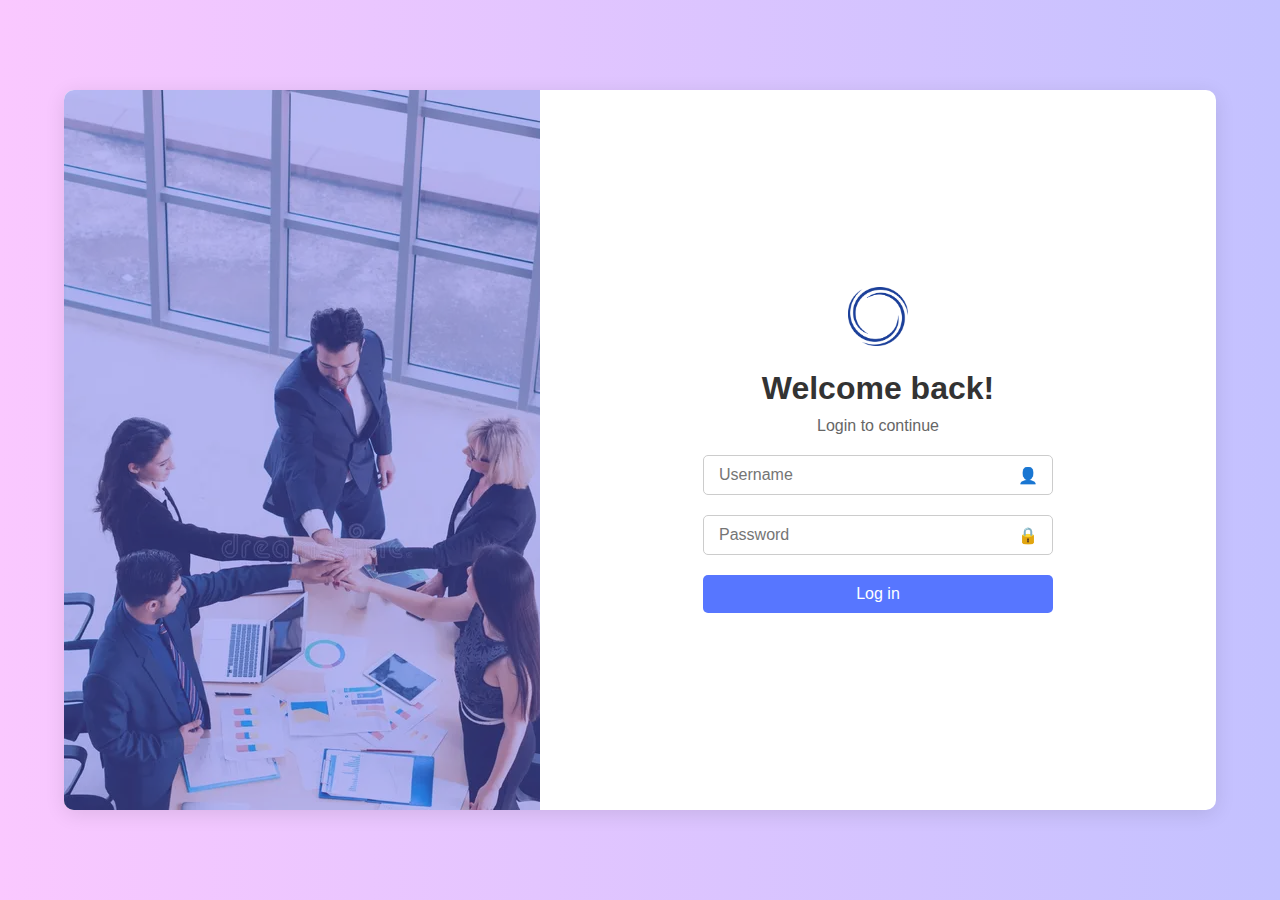
<file: index.html>
<!DOCTYPE html>
<head>
    <title>Login Page</title>
    <link rel="stylesheet" href="styles/style.css">
</head>
<body>
    <div class="container">
        <div class="left-section">
        </div>
        <div class="right-section">
            <div class="logo">
                <img src="styles/picture/logo.png" alt="Logo">
            </div>
            <h2>Welcome back!</h2>
            <p>Login to continue</p>
            <form id="loginForm">
                <div class="input-group">
                    <input type="text" id="username" placeholder="Username" required>
                    <span class="icon">👤</span>
                </div>
                <div class="input-group">
                    <input type="password" id="password" placeholder="Password" required>
                    <span class="icon">🔒</span>
                </div>
                <button type="submit">Log in</button>
            </form>
        </div>
    </div>
    <script src="styles/style.js"></script>
</body>
</html>
</file>
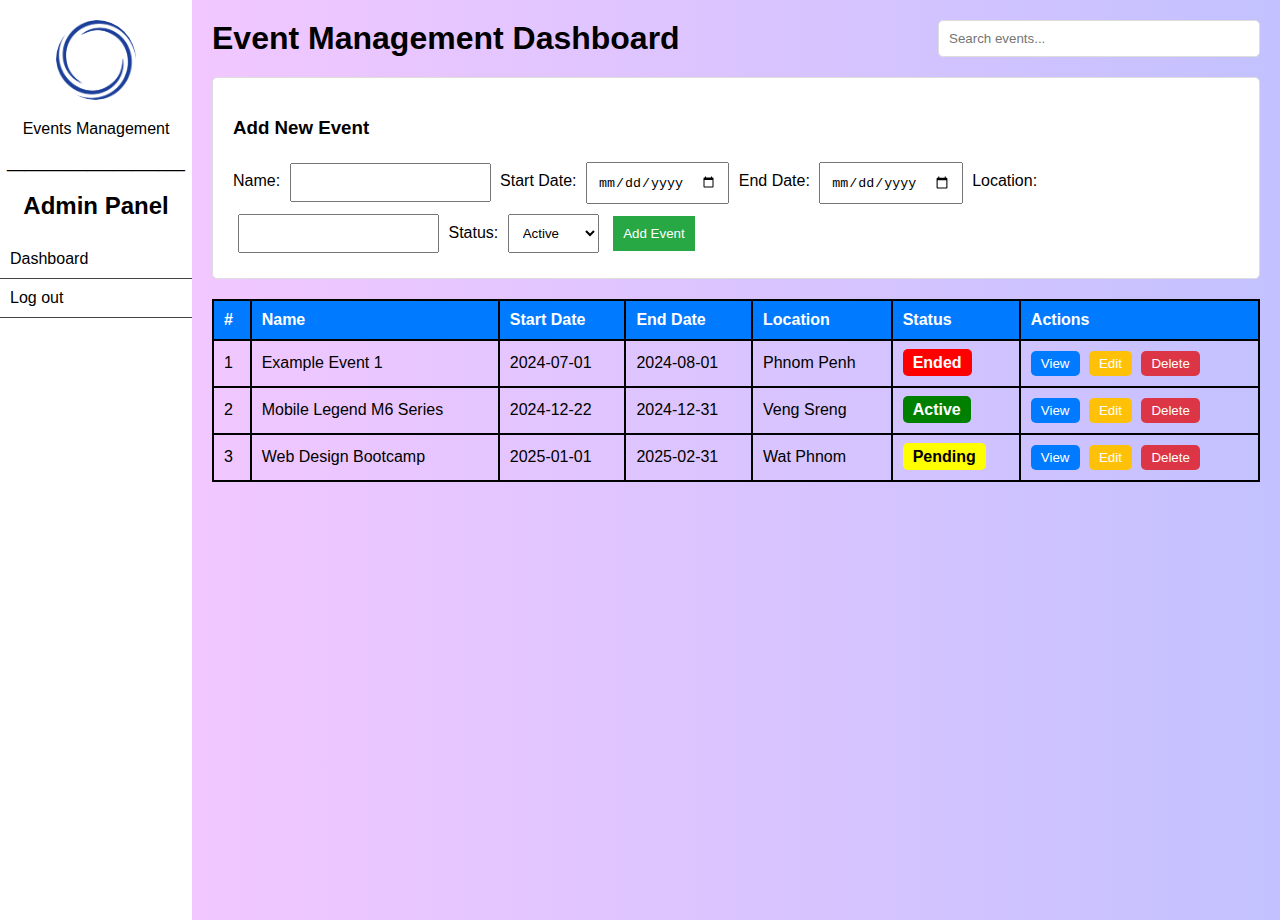
<file: Dashboard.html>
<!DOCTYPE html>
<head>
    <title>Event Management Dashboard</title>
    <link rel="stylesheet" href="content/sidebar.css">
    <link rel="stylesheet" href="content/maincontent.css">
</head>
<body>

    <!-- Left side bar START -->
    <div class="sidebar">

        <!-- Profile START -->
        <div class="profile">
            <img id="profilePic" src="content/picture/logo.png" alt="Profile Picture">
            <p style="color: black;">Events Management</p>
            <p style="color: black;">____________________</p>
        </div>
        <!-- Profile END -->

    <h2 style="color: black;">Admin Panel</h2>

    <!-- Link to pages START -->
    <ul>
        <li><a href="#" style="color: black;">Dashboard</a></li>
        <li><a href="index.html" style="color: black;">Log out</a></li>
    </ul>
    <!-- Link to pages END -->
    </div>
        <!-- Left side bar END -->

    <div class="main-content">
        <div class="header">
            <h1>Event Management Dashboard</h1>
            <input type="text" id="search" placeholder="Search events..." onkeyup="searchEvents()"> <!-- Search Events Bar -->
        </div>

        <!-- Add event & id for search bar START -->    
        <div class="form-container" id="addEventForm">
            <h3>Add New Event</h3>
            <label for="newName">Name:</label>
            <input type="text" id="newName">
            <label for="newStartDate">Start Date:</label>
            <input type="date" id="newStartDate">
            <label for="newEndDate">End Date:</label>
            <input type="date" id="newEndDate">
            <label for="newLocation">Location:</label>
            <input type="text" id="newLocation">
            <label for="newStatus">Status:</label>
            <select id="newStatus">
                <option value="active">Active</option>
                <option value="ended">Ended</option>
                <option value="pending">Pending</option>
            </select>
            <button onclick="addEvent()">Add Event</button>
        </div>
        <!-- Add event & id for search bar END -->

        <div class="table-container"> <!-- Table for event -->
            <table>
                <thead> <!-- Show table head in table-container -->
                    <tr>
                        <th>#</th>
                        <th>Name</th>
                        <th>Start Date</th>
                        <th>End Date</th>
                        <th>Location</th>
                        <th>Status</th>
                        <th>Actions</th>
                    </tr>
                </thead>
                <tbody id="eventTable"> <!-- Show table body in table-container -->
                </tbody>
            </table>
        </div>

        <!-- Event edit edit START -->   
        <div class="form-container" id="editForm" style="display: none;">
            <h3>Edit Event</h3>
            <input type="hidden" id="editId">
            <label for="editName">Name:</label>
            <input type="text" id="editName">
            <label for="editStartDate">Start Date:</label>
            <input type="date" id="editStartDate">
            <label for="editEndDate">End Date:</label>
            <input type="date" id="editEndDate">
            <label for="editLocation">Location:</label>
            <input type="text" id="editLocation">
            <label for="editStatus">Status:</label>
        <!-- Event edit END -->

            <select id="editStatus"> <!-- Choose status -->
                <option value="active">Active</option>
                <option value="ended">Ended</option>
                <option value="pending">Pending</option>
            </select>
            <button onclick="saveEdit()">Save</button> <!-- After edit -->
        </div>
    </div>
    <script src="content/script.js">
    </script>
</body>
</html>
</file>
<file: styles/style.css>
* {
    margin: 0;
    padding: 0;
    box-sizing: border-box;
}

body {
    font-family: Arial, sans-serif;
    height: 100vh;
    display: flex;
    align-items: center;
    justify-content: center;
    background: linear-gradient(to left, rgb(195, 193, 255), rgb(250, 200, 255) );
}

.container {
    width: 90%;
    max-width: 1200px;
    height: 80vh;
    display: flex;
    box-shadow: 0 4px 20px rgba(0, 0, 0, 0.1);
    border-radius: 10px;
    overflow: hidden;
    background-color: white;
}

.left-section {
    flex: 1;
    background-image: url('../styles/picture/bg-logo.jpg');
    position: sticky;
}

.left-section::after {
    content: '';
    position: absolute;
    top: 0;
    left: 0;
    width: 100%;
    height: 100%;
    background-color: rgba(87, 89, 231, 0.425);
}

.right-section {
    flex: 1;
    padding: 100px;
    display: flex;
    flex-direction: column;
    justify-content: center;
    align-items: center;
}

.logo img {
    width: 60px;
    margin-bottom: 20px;
}

h2 {
    font-size: 2rem;
    color: #333;
    margin-bottom: 10px;
}

p {
    font-size: 1rem;
    color: #666;
    margin-bottom: 20px;
}

form {
    width: 100%;
    max-width: 350px;
}

.input-group {
    position: relative;
    margin-bottom: 20px;
}

.input-group input {
    width: 100%;
    padding: 10px 40px 10px 15px;
    border: 1px solid #ccc;
    border-radius: 5px;
    font-size: 1rem;
}

.input-group .icon {
    position: absolute;
    top: 50%;
    right: 15px;
    transform: translateY(-50%);
    color: #666;
}

button {
    width: 100%;
    padding: 10px;
    border: none;
    background-color: #5776ff;
    color: white;
    font-size: 1rem;
    border-radius: 5px;
    cursor: pointer;
}

button:hover {
    background-color: #3a48c8;
}
</file>
<file: content/sidebar.css>
body {
    font-family: Arial, sans-serif;
    margin: 0;
    padding: 0;
    display: flex;
    background: linear-gradient(to left, rgb(195, 193, 255), rgb(250, 200, 255) );
}
.sidebar {
width: 15%;
background-color: #ffffff;
height: 100vh;
padding-top: 20px;
}
.sidebar h2 {
text-align: center;
}
.sidebar ul {
list-style: none;
padding: 0;
}
.sidebar ul li {
padding: 10px;
text-align: left;
border-bottom: 1px solid #444;
cursor: pointer;
}
.sidebar ul li:hover {
background-color: #cccccc;
}
.sidebar ul li a {
color: white;
text-decoration: none;
display: block;
}
.sidebar .profile {
text-align: center;
margin-bottom: 20px;
color: #000000;
}

.sidebar .profile img {
width: 80px;
height: 80px;
border-radius: 50%;
cursor: pointer;
color: #000000;
}
</file>
<file: content/maincontent.css>
.main-content {
    flex: 1;
    padding: 20px;
}
.header {
    display: flex;
    justify-content: space-between;
    align-items: center;
    margin-bottom: 20px;
}
.header h1 {
    margin: 0;
}
.header input[type="text"] {
    padding: 10px;
    width: 300px;
    border: 1px solid #ddd;
    border-radius: 5px;
}
.table-container {
    margin-top: 20px;
    border-color: black;
}
table {
    width: 100%;
    border-collapse: collapse;
}
table th, table td {
    border: 2px solid #ddd;
    padding: 10px;
    text-align: left;
    border-color: black;
}
table th {
    background-color: #007bff;
    color: white;
}
.status {
    font-weight: bold;
    padding: 5px 10px;
    border-radius: 5px;
    color: white;
}
.status.active {
    background-color: green;
}
.status.ended {
    background-color: red;
}
.status.pending {
    background-color: yellow;
    color: black;
}
.actions button {
    margin-right: 5px;
    padding: 5px 10px;
    border: none;
    border-radius: 5px;
    color: white;
    cursor: pointer;
}
.actions .edit-btn {
    background-color: #ffc107;
}
.actions .delete-btn {
    background-color: #dc3545;
}
.actions .view-btn {
    background-color: #007bff;
}
.form-container {
    margin-top: 20px;
    padding: 20px;
    border: 1px solid #ddd;
    background-color: #ffffff;
    border-radius: 5px;
}
.form-container input, .form-container select, .form-container button {
    padding: 10px;
    margin: 5px;
}
.form-container button {
    background-color: #28a745;
    color: white;
    border: none;
    cursor: pointer;
}
</file>
